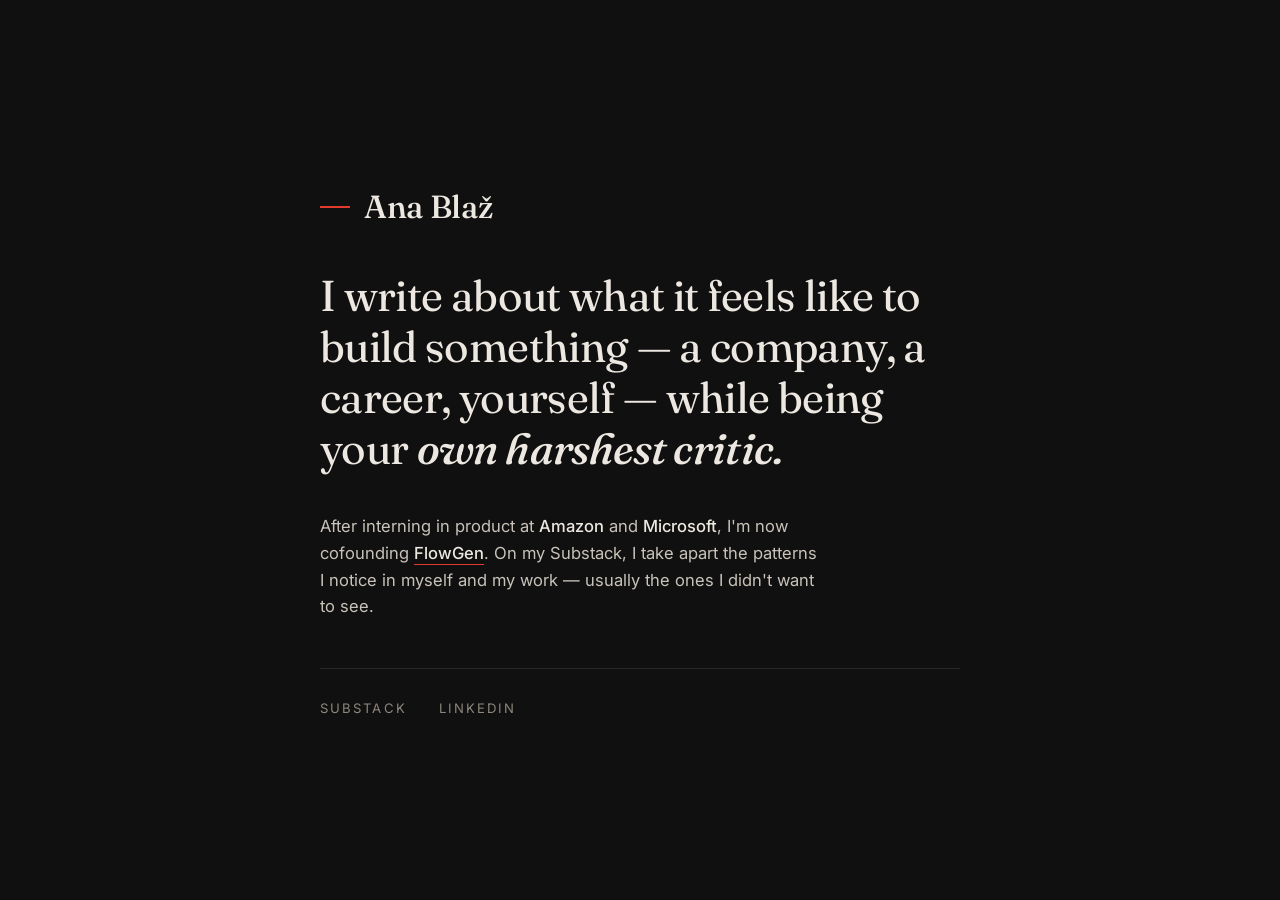
<file: index.html>
<!DOCTYPE html>
<html lang="en">
<head>
<meta charset="UTF-8">
<meta name="viewport" content="width=device-width, initial-scale=1.0">
<title>Ana Blaž</title>
<link rel="preconnect" href="https://fonts.googleapis.com">
<link rel="preconnect" href="https://fonts.gstatic.com" crossorigin>
<link href="https://fonts.googleapis.com/css2?family=Fraunces:opsz,wght@9..144,400;9..144,500;9..144,600&family=Inter:wght@400;500&display=swap" rel="stylesheet">
<style>
  :root {
    --bg: #111010;
    --ink: #ece8e1;
    --muted: #8c867c;
    --red: #e23b2e;
    --line: #2a2826;
  }

  * { margin: 0; padding: 0; box-sizing: border-box; }

  html { -webkit-font-smoothing: antialiased; }

  body {
    background: var(--bg);
    color: var(--ink);
    font-family: 'Inter', system-ui, sans-serif;
    line-height: 1.6;
    min-height: 100vh;
    display: flex;
    align-items: center;
    justify-content: center;
    padding: 7vh 8vw;
  }

  main {
    max-width: 640px;
    width: 100%;
  }

  .name {
    font-family: 'Fraunces', serif;
    font-weight: 500;
    font-size: clamp(1.5rem, 3.5vw, 2rem);
    letter-spacing: -0.01em;
    color: var(--ink);
    margin-bottom: 2.4rem;
    display: flex;
    align-items: center;
    gap: 14px;
  }
  .name::before {
    content: "";
    display: inline-block;
    width: 30px;
    height: 2px;
    background: var(--red);
    flex-shrink: 0;
  }

  .thesis {
    font-family: 'Fraunces', serif;
    font-weight: 400;
    font-size: clamp(1.7rem, 5vw, 2.7rem);
    line-height: 1.18;
    letter-spacing: -0.015em;
    margin-bottom: 2.4rem;
  }
  .thesis em {
    font-style: italic;
    font-weight: 500;
  }
  .thesis .accent {
    font-style: italic;
    font-weight: 500;
  }

  .bio {
    font-size: 1.04rem;
    color: #c8c3ba;
    max-width: 30em;
    margin-bottom: 3rem;
  }
  .bio strong {
    color: var(--ink);
    font-weight: 500;
  }
  .bio .inline-link {
    color: var(--ink);
    font-weight: 500;
    text-decoration: none;
    border-bottom: 1px solid var(--red);
    padding-bottom: 1px;
    transition: color 0.25s ease, background 0.25s ease;
  }
  .bio .inline-link:hover,
  .bio .inline-link:focus-visible {
    color: var(--red);
  }
  .bio .inline-link:focus-visible {
    outline: 2px solid var(--red);
    outline-offset: 3px;
  }

  .links {
    display: flex;
    gap: 2rem;
    flex-wrap: wrap;
    padding-top: 1.8rem;
    border-top: 1px solid var(--line);
  }
  .links a {
    font-size: 0.82rem;
    letter-spacing: 0.16em;
    text-transform: uppercase;
    color: var(--muted);
    text-decoration: none;
    position: relative;
    transition: color 0.25s ease;
  }
  .links a::after {
    content: "";
    position: absolute;
    left: 0;
    bottom: -4px;
    width: 100%;
    height: 1px;
    background: var(--red);
    transform: scaleX(0);
    transform-origin: left;
    transition: transform 0.28s ease;
  }
  .links a:hover,
  .links a:focus-visible { color: var(--ink); }
  .links a:hover::after,
  .links a:focus-visible::after { transform: scaleX(1); }
  .links a:focus-visible {
    outline: 2px solid var(--red);
    outline-offset: 4px;
  }

  @media (prefers-reduced-motion: reduce) {
    * { transition: none !important; }
  }
</style>
</head>
<body>
  <main>
    <p class="name">Ana Blaž</p>
    <h1 class="thesis">I write about what it feels like to build something &mdash; a company, a career, yourself &mdash; while being your <span class="accent">own harshest critic.</span></h1>
    <p class="bio">After interning in product at <strong>Amazon</strong> and <strong>Microsoft</strong>, I'm now cofounding <a class="inline-link" href="https://flowgen.dev/" target="_blank" rel="noopener">FlowGen</a>. On my Substack, I take apart the patterns I notice in myself and my work &mdash; usually the ones I didn't want to see.</p>
    <nav class="links">
      <a href="https://substack.com/@letthemrot" target="_blank" rel="noopener">Substack</a>
      <a href="https://www.linkedin.com/in/ana-bla%C5%BE-27bbb2155/" target="_blank" rel="noopener">LinkedIn</a>
    </nav>
  </main>
</body>
</html>
</file>
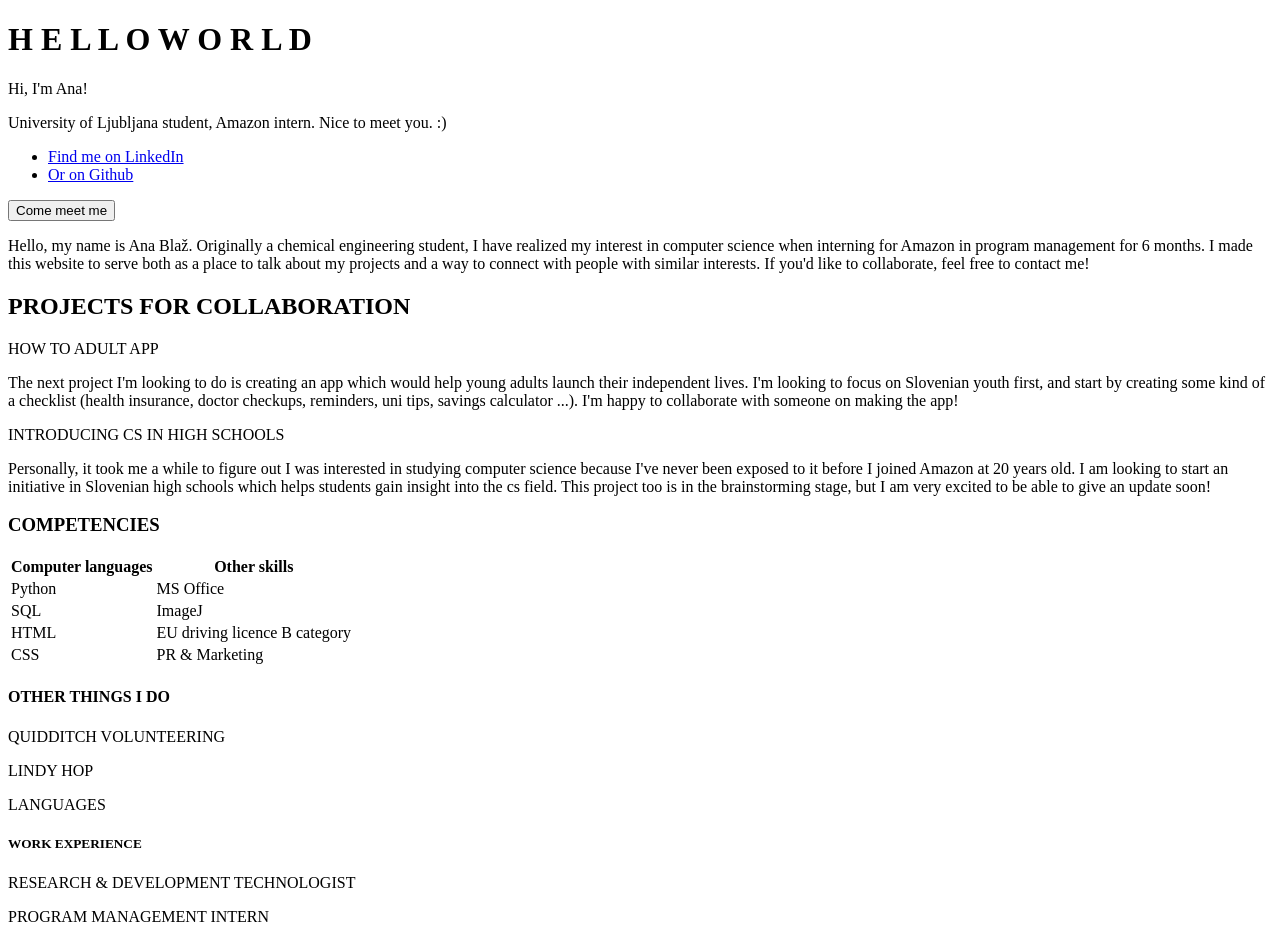
<file: anablaz.com_V1.html>
<!DOCTYPE html>
<html>
    <head>
        <title>Ana Blaž</title>
    </head>
    
    <body>
        <h1>H E L L O    W O R L D</h1>

        <p>
            Hi, I'm Ana!
        </p>

        <p>
            University of Ljubljana student, Amazon intern. Nice to meet you. :)
        </p>
        
        <ul>
            <li>        
                <a href="https://www.linkedin.com/in/ana-bla%C5%BE-27bbb2155/">Find me on LinkedIn</a>
            </li>
            <li>
                <a href="https://github.com/anablaz">Or on Github</a>
            </li>
        </ul>

        <p>
            <button name="button">Come meet me</button>
        </p>
            
        <p>
            Hello, my name is Ana Blaž. Originally a chemical engineering student, I have realized my interest in computer science when interning
            for Amazon in program management for 6 months. I made this website to serve both as a place to talk about my projects and a way to 
            connect with people with similar interests. If you'd like to collaborate, feel free to contact me!
        </p>

        <h2>PROJECTS FOR COLLABORATION</h2>
        <p>
            HOW TO ADULT APP
        </p>
        <p>
            The next project I'm looking to do is creating an app which would help young adults launch their independent lives. I'm looking to 
            focus on Slovenian youth first, and start by creating some kind of a checklist (health insurance, doctor checkups, reminders, uni 
            tips, savings calculator ...). I'm happy to collaborate with someone on making the app!
        </p>
        <p>INTRODUCING CS IN HIGH SCHOOLS</p>
        <p>
            Personally, it took me a while to figure out I was interested in studying computer science because I've never been exposed to it 
            before I joined Amazon at 20 years old. I am looking to start an initiative in Slovenian high schools which helps students gain insight
            into the cs field. This project too is in the brainstorming stage, but I am very excited to be able to give an update soon!
        </p>
        
        <h3>COMPETENCIES</h3>
        <table>
            <tr>
                <th>Computer languages</th>
                <th>Other skills</th>
            </tr>
            <tr>
                <td>Python</td>
                <td>MS Office</td>
            </tr>
            <tr>
                <td>SQL</td>
                <td>ImageJ</td>
            </tr>
            <tr>
                <td>HTML</td>
                <td>EU driving licence B category</td>
            </tr>
            <tr>
                <td>CSS</td>
                <td>PR & Marketing</td>
            </tr>
        </table>

        <h4>OTHER THINGS I DO</h4>
        <p>QUIDDITCH VOLUNTEERING</p>
        <p>LINDY HOP</p>
        <p>LANGUAGES</p>
        
        <h5>WORK EXPERIENCE</h5>
        <p>RESEARCH & DEVELOPMENT TECHNOLOGIST</p>
        <p>PROGRAM MANAGEMENT INTERN</p>
    </body>
</html>
</file>
